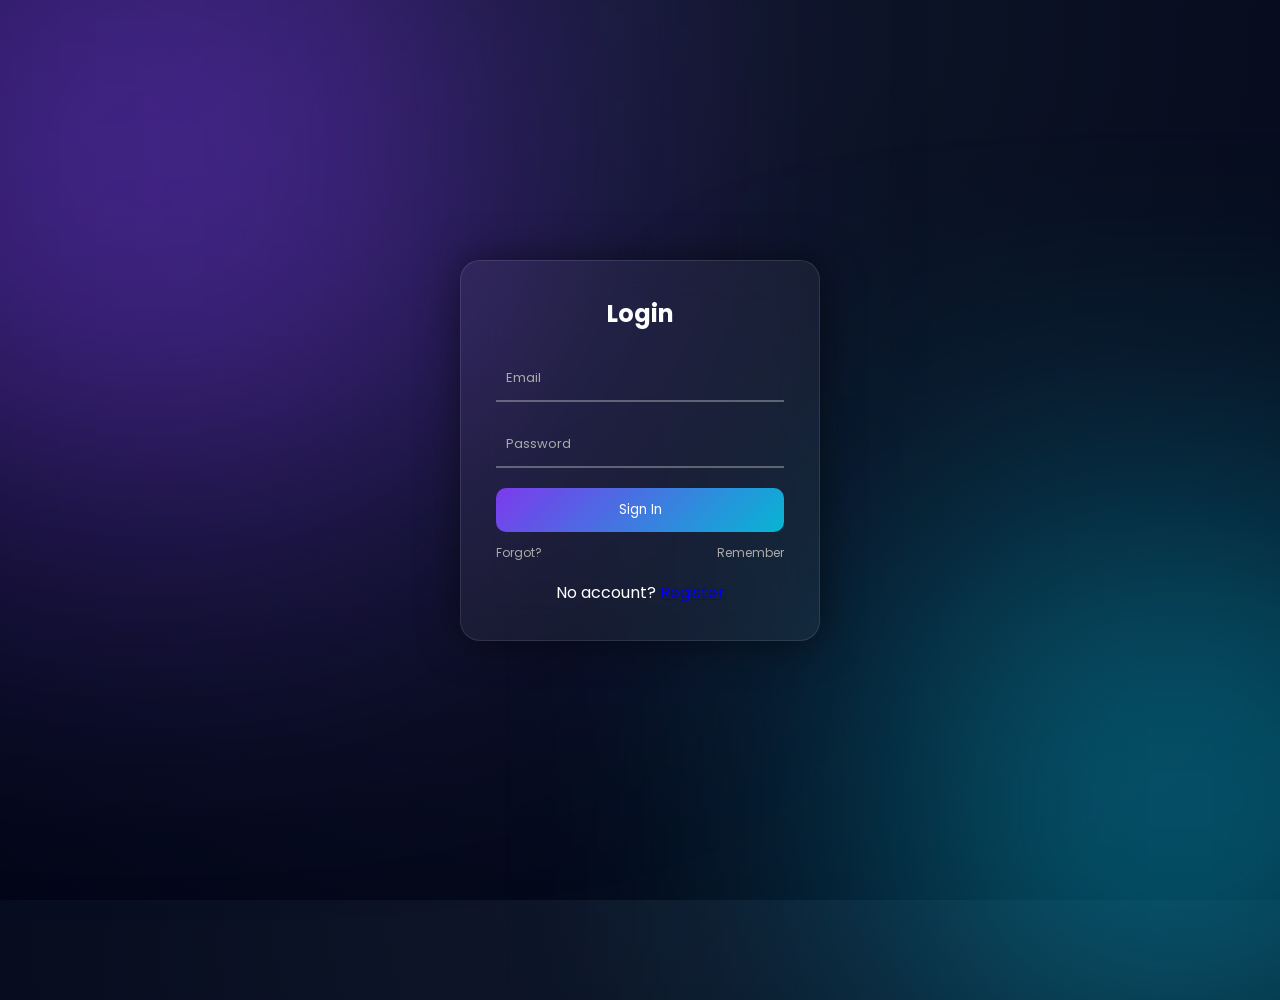
<file: index.html>
<!DOCTYPE html>
<html lang="en">
<head>
<meta charset="UTF-8">
<title>Ultra Login UI</title>

<link rel="stylesheet" href="style.css">
</head>
<body>

<!-- CARD -->
<div class="card">
  <h2>Login</h2>

  <form id="loginForm">
    <div class="input-box">
      <input type="email" required id="email">
      <label>Email</label>
    </div>

    <div class="input-box">
      <input type="password" required id="password">
      <label>Password</label>
    </div>

    <button type="submit">Sign In</button>

    <div class="links">
      <a href="#">Forgot?</a>
      <a href="#">Remember</a>
    </div>
  </form>

  <div class="signup">
    No account? <a href="#">Register</a>
  </div>
</div>

<script src="script.js"></script>
</body>
</html>
</file>
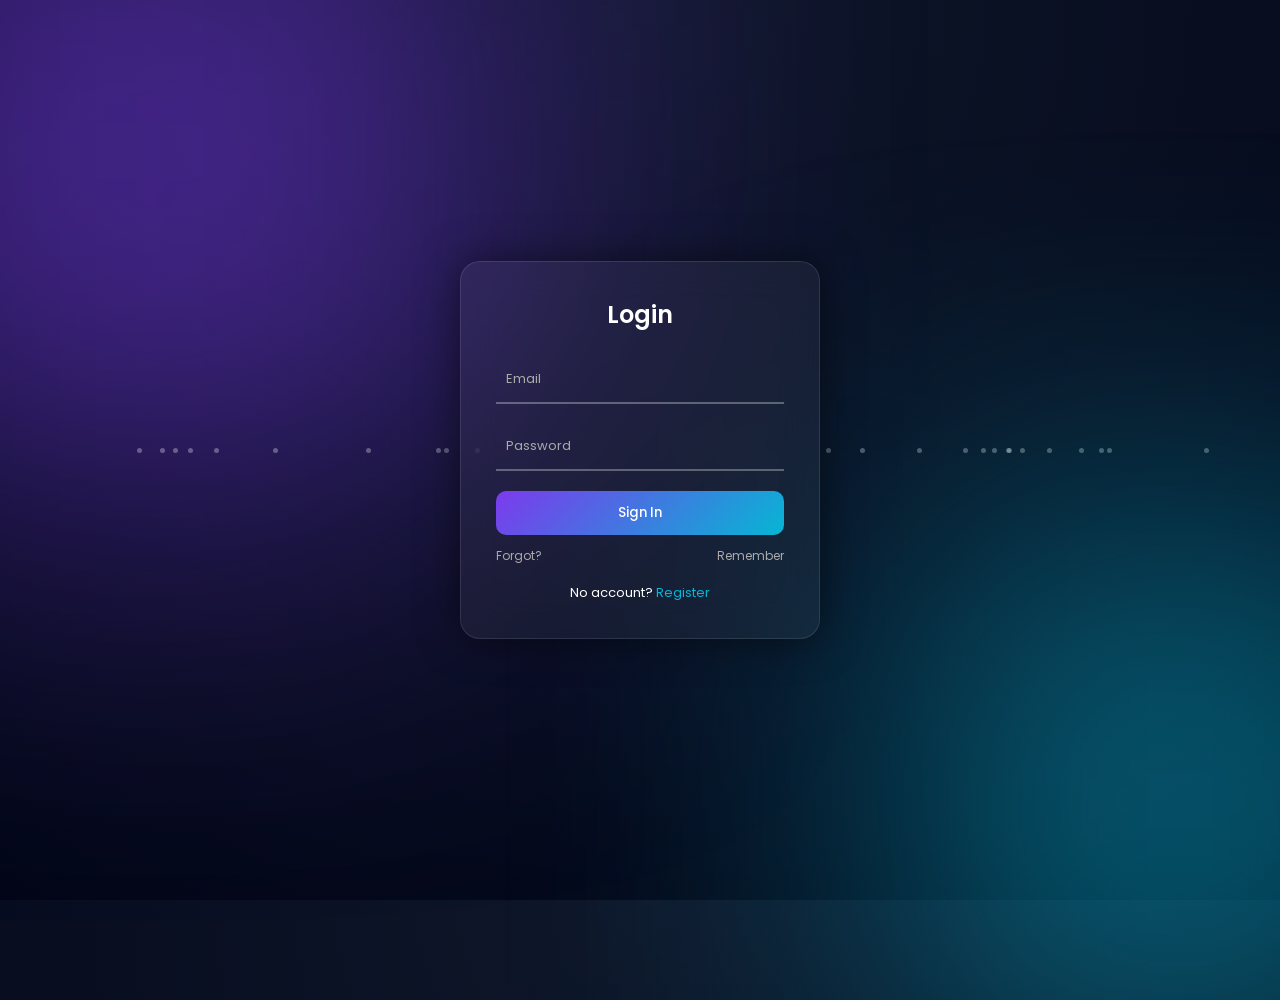
<file: Ultra Login UI.html>
<!DOCTYPE html>
<html lang="en">
<head>
<meta charset="UTF-8">
<title>Ultra Login UI</title>

<style>
@import url('https://fonts.googleapis.com/css2?family=Poppins:wght@300;500;700&display=swap');

* {
  margin: 0;
  padding: 0;
  box-sizing: border-box;
  font-family: 'Poppins', sans-serif;
}

body {
  height: 100vh;
  background: radial-gradient(circle at top, #0f172a, #020617);
  display: flex;
  justify-content: center;
  align-items: center;
  overflow: hidden;
}

/* BACKGROUND GLOW */
body::before {
  content: '';
  position: absolute;
  width: 500px;
  height: 500px;
  background: #7c3aed;
  filter: blur(200px);
  top: -100px;
  left: -100px;
}

body::after {
  content: '';
  position: absolute;
  width: 400px;
  height: 400px;
  background: #06b6d4;
  filter: blur(180px);
  bottom: -100px;
  right: -100px;
}

/* CARD */
.card {
  position: relative;
  width: 360px;
  padding: 35px;
  border-radius: 20px;
  background: rgba(255,255,255,0.05);
  backdrop-filter: blur(20px);
  border: 1px solid rgba(255,255,255,0.1);
  box-shadow: 0 0 40px rgba(0,0,0,0.5);
  color: #fff;
  z-index: 1;
  animation: fadeIn 1s ease;
}

/* ANIMATION */
@keyframes fadeIn {
  from {opacity:0; transform: translateY(30px);}
  to {opacity:1; transform: translateY(0);}
}

h2 {
  text-align: center;
  margin-bottom: 25px;
  font-weight: 600;
}

/* INPUT */
.input-box {
  position: relative;
  margin-bottom: 20px;
}

.input-box input {
  width: 100%;
  padding: 12px 10px;
  background: transparent;
  border: none;
  border-bottom: 2px solid rgba(255,255,255,0.3);
  outline: none;
  color: #fff;
  font-size: 14px;
}

.input-box label {
  position: absolute;
  left: 10px;
  top: 12px;
  color: #aaa;
  font-size: 13px;
  pointer-events: none;
  transition: 0.3s;
}

/* FLOAT EFFECT */
.input-box input:focus ~ label,
.input-box input:valid ~ label {
  top: -8px;
  font-size: 11px;
  color: #7c3aed;
}

/* BUTTON */
button {
  width: 100%;
  padding: 12px;
  border-radius: 10px;
  border: none;
  background: linear-gradient(135deg, #7c3aed, #06b6d4);
  color: white;
  font-weight: 500;
  cursor: pointer;
  transition: 0.3s;
}

button:hover {
  transform: scale(1.05);
  box-shadow: 0 0 20px #7c3aed;
}

/* LINKS */
.links {
  display: flex;
  justify-content: space-between;
  margin-top: 12px;
  font-size: 12px;
}

.links a {
  color: #aaa;
  text-decoration: none;
}

.links a:hover {
  color: #fff;
}

.signup {
  text-align: center;
  margin-top: 18px;
  font-size: 13px;
}

.signup a {
  color: #06b6d4;
  text-decoration: none;
}

/* PARTICLES */
.particle {
  position: absolute;
  width: 5px;
  height: 5px;
  background: white;
  border-radius: 50%;
  opacity: 0.3;
  animation: float 10s infinite linear;
}

@keyframes float {
  from {
    transform: translateY(100vh);
  }
  to {
    transform: translateY(-10vh);
  }
}
</style>

</head>
<body>

<!-- PARTICLES -->
<script>
for(let i=0;i<30;i++){
  let p = document.createElement("div");
  p.classList.add("particle");
  p.style.left = Math.random()*100 + "vw";
  p.style.animationDuration = (5 + Math.random()*5) + "s";
  document.body.appendChild(p);
}
</script>

<!-- CARD -->
<div class="card">
  <h2>Login</h2>

  <form id="loginForm">
    <div class="input-box">
      <input type="email" required id="email">
      <label>Email</label>
    </div>

    <div class="input-box">
      <input type="password" required id="password">
      <label>Password</label>
    </div>

    <button type="submit">Sign In</button>

    <div class="links">
      <a href="#">Forgot?</a>
      <a href="#">Remember</a>
    </div>
  </form>

  <div class="signup">
    No account? <a href="#">Register</a>
  </div>
</div>

<script>
document.getElementById("loginForm").addEventListener("submit", function(e){
  e.preventDefault();

  let email = document.getElementById("email").value;
  let pass = document.getElementById("password").value;

  if(email === "admin@gmail.com" && pass === "123456"){
    alert("Welcome back 😎");
  } else {
    alert("Login gagal ❌");
  }
});
</script>

</body>
</html>
</file>
<file: style.css>
@import url('https://fonts.googleapis.com/css2?family=Poppins:wght@300;500;700&display=swap');

* {
  margin: 0;
  padding: 0;
  box-sizing: border-box;
  font-family: 'Poppins', sans-serif;
}

body {
  height: 100vh;
  background: radial-gradient(circle at top, #0f172a, #020617);
  display: flex;
  justify-content: center;
  align-items: center;
  overflow: hidden;
}

/* BACKGROUND GLOW */
body::before {
  content: '';
  position: absolute;
  width: 500px;
  height: 500px;
  background: #7c3aed;
  filter: blur(200px);
  top: -100px;
  left: -100px;
}

body::after {
  content: '';
  position: absolute;
  width: 400px;
  height: 400px;
  background: #06b6d4;
  filter: blur(180px);
  bottom: -100px;
  right: -100px;
}

/* CARD */
.card {
  position: relative;
  width: 360px;
  padding: 35px;
  border-radius: 20px;
  background: rgba(255,255,255,0.05);
  backdrop-filter: blur(20px);
  border: 1px solid rgba(255,255,255,0.1);
  box-shadow: 0 0 40px rgba(0,0,0,0.5);
  color: #fff;
  z-index: 1;
  animation: fadeIn 1s ease;
}

/* ANIMATION */
@keyframes fadeIn {
  from {opacity:0; transform: translateY(30px);}
  to {opacity:1; transform: translateY(0);}
}

h2 {
  text-align: center;
  margin-bottom: 25px;
}

/* INPUT */
.input-box {
  position: relative;
  margin-bottom: 20px;
}

.input-box input {
  width: 100%;
  padding: 12px 10px;
  background: transparent;
  border: none;
  border-bottom: 2px solid rgba(255,255,255,0.3);
  outline: none;
  color: #fff;
}

.input-box label {
  position: absolute;
  left: 10px;
  top: 12px;
  color: #aaa;
  font-size: 13px;
  transition: 0.3s;
}

.input-box input:focus ~ label,
.input-box input:valid ~ label {
  top: -8px;
  font-size: 11px;
  color: #7c3aed;
}

/* BUTTON */
button {
  width: 100%;
  padding: 12px;
  border-radius: 10px;
  border: none;
  background: linear-gradient(135deg, #7c3aed, #06b6d4);
  color: white;
  cursor: pointer;
}

button:hover {
  transform: scale(1.05);
  box-shadow: 0 0 20px #7c3aed;
}

/* LINKS */
.links {
  display: flex;
  justify-content: space-between;
  margin-top: 12px;
  font-size: 12px;
}

.links a {
  color: #aaa;
  text-decoration: none;
}

.links a:hover {
  color: #fff;
}

.signup {
  text-align: center;
  margin-top: 18px;
}
</file>
